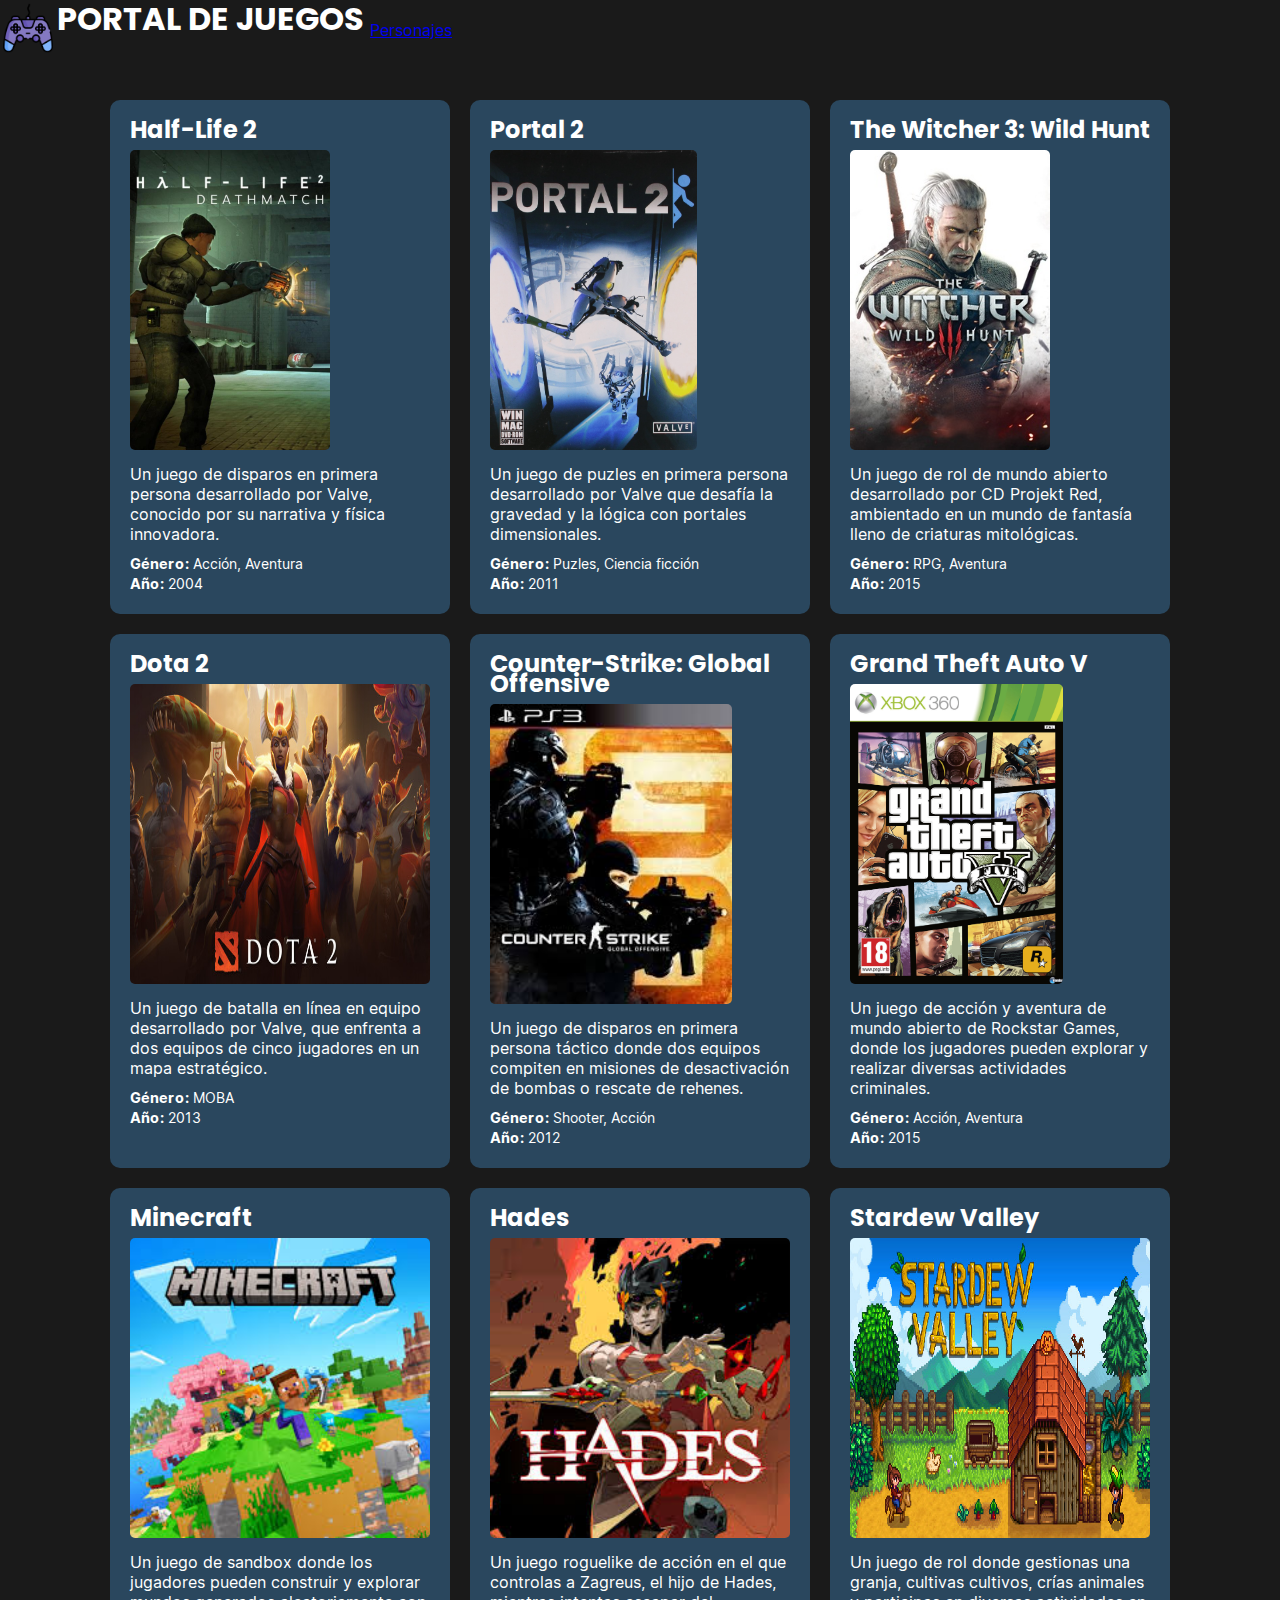
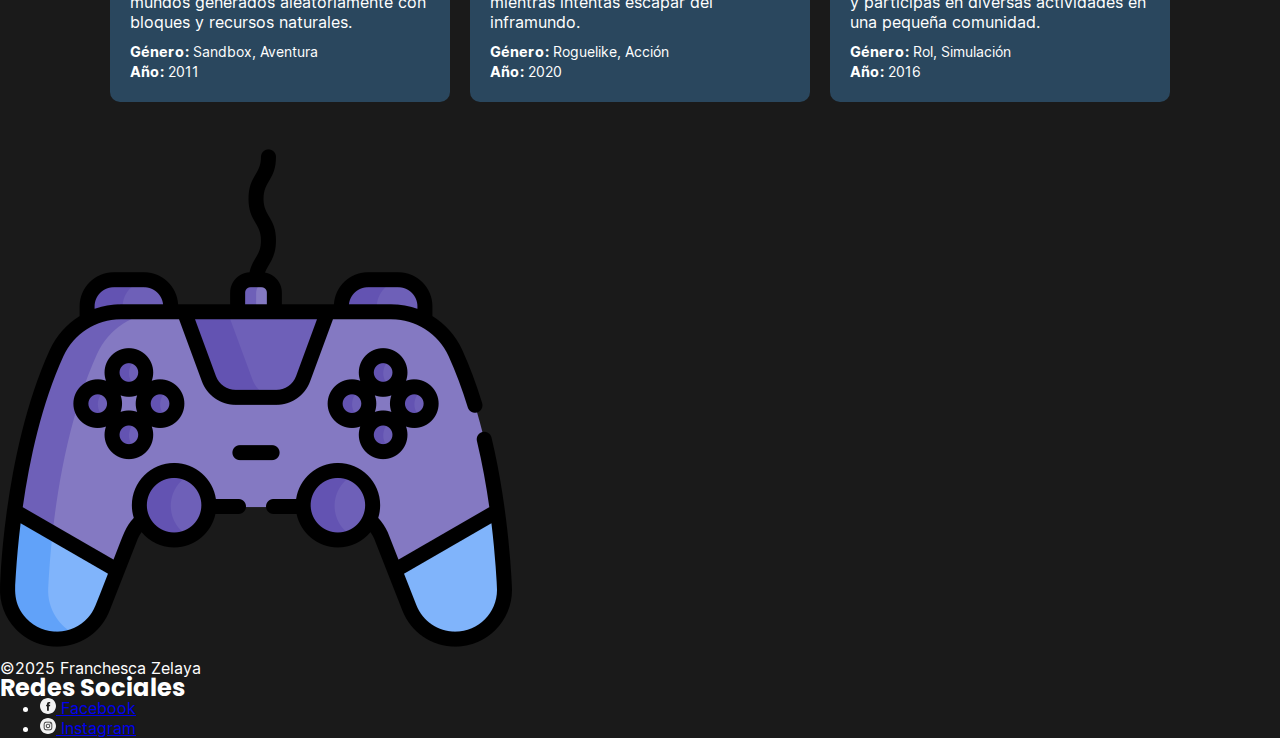
<file: html/juegos.html>
<!DOCTYPE html>
<html lang="es">
  <head>
    <meta charset="UTF-8" />
    <meta name="viewport" content="width=device-width, initial-scale=1.0" />
    <title>PORTAL DE VIDEOJUEGOS</title>
    <meta name="author" content="Franchesca Fatima Zelaya" />
    <meta name="description" content="Página Web sobre Videojuegos" />
    <meta name="keywords" content="proyecto, html, css, steam, videojuegos" />
    <link rel="shortcut icon" href="favicon.ico" />
    <link rel="stylesheet" href="../pages/index.css" />
  </head>
  <body class="page">
    <header class="header" bgcolor="#2a475e" witdh="100%">
      <table class="header__table">
        <tbody>
          <tr>
            <td width="50">
              <a href="/index.html">
                <img src="../images/logo.png" alt="Logo" width="50"
              /></a>
            </td>
            <td>
              <h1>PORTAL DE JUEGOS</h1>
            </td>
            <td align="right">
              <nav>
                <table>
                  <tbody>
                    <tr>
                      <td >
                        <a class="header__nav-item" href="./personajes.html">Personajes</a>
                      </td>
                    </tr>
                  </tbody>
                </table>
              </nav>
            </td>
          </tr>
        </tbody>
      </table>
    </header>
    <section class="cards">
      <div class="card">
        <h2 class="card__title">Half-Life 2</h2>
        <img
          class="card_image"
          src="../images/half-life2.jpg"
          alt="Half-Life 2"
        />
        <p class="card__description">
          Un juego de disparos en primera persona desarrollado por Valve,
          conocido por su narrativa y física innovadora.
        </p>
        <div class="card__list">
          <p class="card__gender"><strong>Género:</strong> Acción, Aventura</p>
          <p class="card__year"><strong>Año:</strong> 2004</p>
        </div>
      </div>

      <div class="card">
        <h2 class="card__title">Portal 2</h2>
        <img class="card_image" src="../images/portal2.jpg" alt="Portal 2" />
        <p class="card__description">
          Un juego de puzles en primera persona desarrollado por Valve que
          desafía la gravedad y la lógica con portales dimensionales.
        </p>
        <div class="card__list">
          <p class="card__gender">
            <strong>Género:</strong> Puzles, Ciencia ficción
          </p>
          <p class="card__year"><strong>Año:</strong> 2011</p>
        </div>
      </div>

      <div class="card">
        <h2 class="card__title">The Witcher 3: Wild Hunt</h2>
        <img
          class="card_image"
          src="../images/TheWitcher3.jpg"
          alt="The Witcher 3: Wild Hunt"
        />
        <p class="card__description">
          Un juego de rol de mundo abierto desarrollado por CD Projekt Red,
          ambientado en un mundo de fantasía lleno de criaturas mitológicas.
        </p>
        <div class="card__list">
          <p class="card__gender"><strong>Género:</strong> RPG, Aventura</p>
          <p class="card__year"><strong>Año:</strong> 2015</p>
        </div>
      </div>

      <div class="card">
        <h2 class="card__title">Dota 2</h2>
        <img class="card_image" src="../images/dota2.jpg" alt="Dota 2" />
        <p class="card__description">
          Un juego de batalla en línea en equipo desarrollado por Valve, que
          enfrenta a dos equipos de cinco jugadores en un mapa estratégico.
        </p>
        <div class="card__list">
          <p class="card__gender"><strong>Género:</strong> MOBA</p>
          <p class="card__year"><strong>Año:</strong> 2013</p>
        </div>
      </div>

      <div class="card">
        <h2 class="card__title">Counter-Strike: Global Offensive</h2>
        <img
          class="card_image"
          src="../images/counter.jpg"
          alt="Counter-Strike: Global Offensive"
        />
        <p class="card__description">
          Un juego de disparos en primera persona táctico donde dos equipos
          compiten en misiones de desactivación de bombas o rescate de rehenes.
        </p>
        <div class="card__list">
          <p class="card__gender"><strong>Género:</strong> Shooter, Acción</p>
          <p class="card__year"><strong>Año:</strong> 2012</p>
        </div>
      </div>

      <div class="card">
        <h2 class="card__title">Grand Theft Auto V</h2>
        <img
          class="card_image"
          src="/images/gta.jpg"
          alt="Grand Theft Auto V"
        />
        <p class="card__description">
          Un juego de acción y aventura de mundo abierto de Rockstar Games,
          donde los jugadores pueden explorar y realizar diversas actividades
          criminales.
        </p>
        <div class="card__list">
          <p class="card__gender"><strong>Género:</strong> Acción, Aventura</p>
          <p class="card__year"><strong>Año:</strong> 2015</p>
        </div>
      </div>

      <div class="card">
        <h2 class="card__title">Minecraft</h2>
        <img class="card_image" src="../images/minecraft.jpg" alt="Minecraft" />
        <p class="card__description">
          Un juego de sandbox donde los jugadores pueden construir y explorar
          mundos generados aleatoriamente con bloques y recursos naturales.
        </p>
        <div class="card__list">
          <p class="card__gender"><strong>Género:</strong> Sandbox, Aventura</p>
          <p class="card__year"><strong>Año:</strong> 2011</p>
        </div>
      </div>

      <div class="card">
        <h2 class="card__title">Hades</h2>
        <img class="card_image" src="../images/hades.jpg" alt="Hades" />
        <p class="card__description">
          Un juego roguelike de acción en el que controlas a Zagreus, el hijo de
          Hades, mientras intentas escapar del inframundo.
        </p>
        <div class="card__list">
          <p class="card__gender"><strong>Género:</strong> Roguelike, Acción</p>
          <p class="card__year"><strong>Año:</strong> 2020</p>
        </div>
      </div>

      <div class="card">
        <h2 class="card__title">Stardew Valley</h2>
        <img
          class="card_image"
          src="../images/stardew-valley.jpg"
          alt="Stardew Valley"
        />
        <p class="card__description">
          Un juego de rol donde gestionas una granja, cultivas cultivos, crías
          animales y participas en diversas actividades en una pequeña
          comunidad.
        </p>
        <div class="card__list">
          <p class="card__gender"><strong>Género:</strong> Rol, Simulación</p>
          <p class="card__year"><strong>Año:</strong> 2016</p>
        </div>
      </div>
    </section>
    <section>
      <form></form>
    </section>
    <footer class="footer" id="contactos">
      <div class="footer__content">
        <div class="footer__column">
          <img class="footer__logo" src="../images/logo.png" alt="Logo Steam" />
          <p class="footer__copyright">&copy;2025 Franchesca Zelaya</p>
        </div>
        <div class="footer__social">
          <h2 class="footer__social-heading">Redes Sociales</h2>
          <ul class="footer__list">
            <li class="footer__list-item">
              <a
                class="footer__social-link"
                href="#facebook_icon"
                id="link-facebook_icon"
              >
                <img
                  class="footer__social-icon"
                  src="../images/facebook_white.svg"
                  alt="facebook_icon"
                />
                Facebook
              </a>
            </li>
            <li class="footer__list-item">
              <a
                class="footer__social-link"
                href="#instagram_icon"
                id="link-instagram_icon"
              >
                <img
                  class="footer__social-icon"
                  src="../images/instagram_white.svg"
                  alt="instagram_icon"
                />
                Instagram
              </a>
            </li>
          </ul>
        </div>
      </div>
    </footer>
  </body>
</html>
</file>
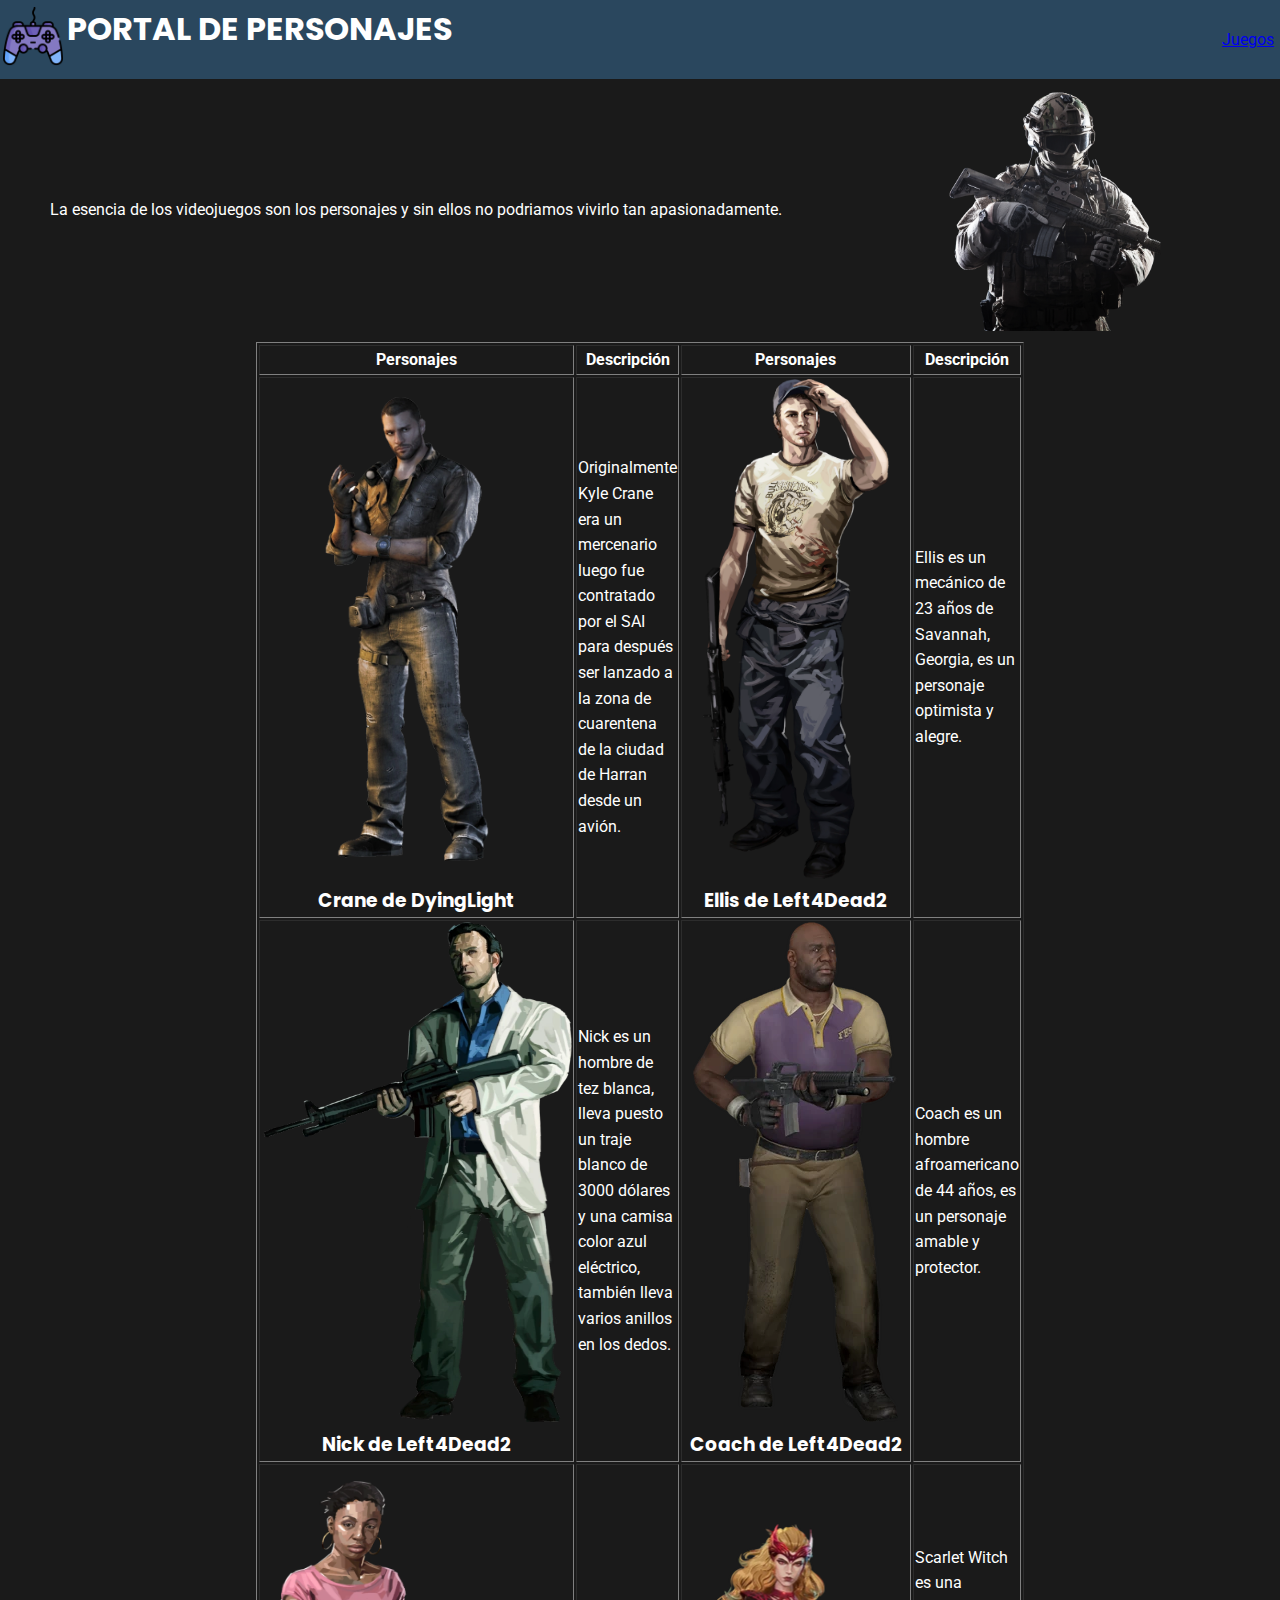
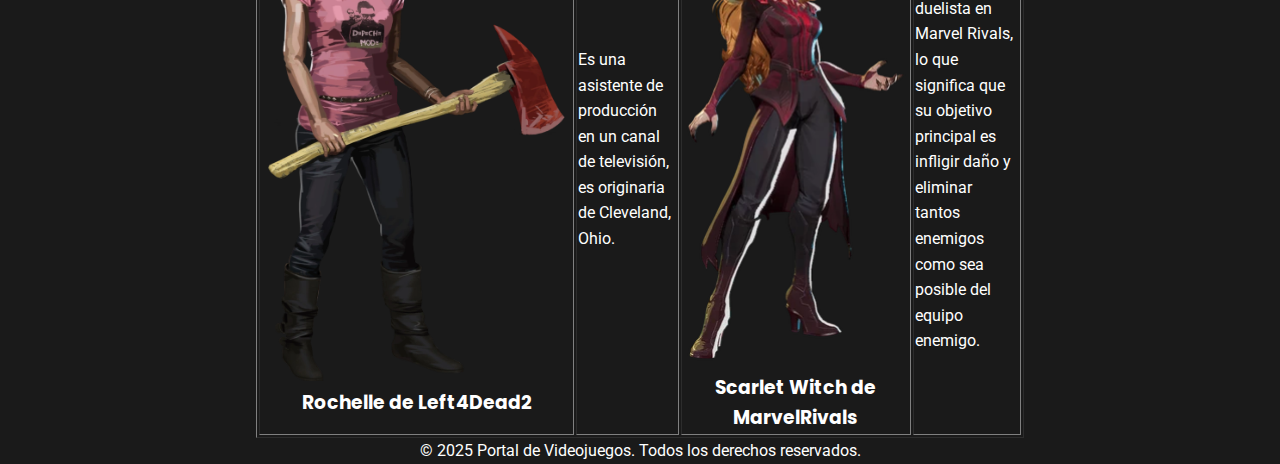
<file: html/personajes.html>
<!DOCTYPE html>
<html lang="es">
  <head>
    <meta charset="UTF-8" />
    <meta name="viewport" content="width=device-width, initial-scale=1.0" />
    <title>PORTAL DE VIDEOJUEGOS</title>
    <meta name="author" content="Franchesca Fatima Zelaya" />
    <meta name="description" content="Página Web sobre Videojuegos" />
    <meta name="keywords" content="proyecto, html, css, steam, videojuegos" />
    <link rel="stylesheet" href="../pages/index.css" />
  </head>
  <body>
    <!--Encabezado principal-->
    <header>
      <table width="100%" bgcolor="#2a475e">
        <tbody>
          <tr>
            <td width="50">
              <a href="../index.html">
                <img width="60" src="../images/logo.png" />
              </a>
            </td>
            <td>
              <h1>PORTAL DE PERSONAJES</h1>
            </td>
            <td align="right">
              <nav>
                <table>
                  <tbody>
                    <tr>
                      <td><a class="header__nav-item" href="./juegos.html">Juegos</a></td>
                    </tr>
                  </tbody>
                </table>
              </nav>
            </td>
          </tr>
        </tbody>
      </table>
    </header>
    <main id="contenedor" align="center">
      <center>
        <table width="100%">
          <tbody>
            <tr>
              <td width="65%" align="center">
                La esencia de los videojuegos son los personajes y sin ellos no
                podriamos vivirlo tan apasionadamente.
              </td>
              <td width="35%">
                <img
                  src="../images/personajes_portada.png"
                  alt="Portal"
                  width="100%"
                />
              </td>
            </tr>
          </tbody>
        </table>
      </center>
      <center>
        <table border="1" width="50%">
          <thead>
            <tr>
              <th>Personajes</th>
              <th>Descripción</th>
              <th>Personajes</th>
              <th>Descripción</th>
            </tr>
          </thead>
          <tbody>
            <tr>
              <td><center><img src="../images/crane_personaje.webp" height="500px"><h3>Crane de DyingLight</h3></center></td>
              <td><p>Originalmente Kyle Crane era un mercenario luego fue contratado por el SAI para después ser 
                lanzado a la zona de cuarentena de la ciudad de Harran desde un avión.</p></td>
              <td><center><img src="../images/Ellis_personake.webp" height="500px"><h3>Ellis de Left4Dead2</h3></center></td>
              <td><p>Ellis es un mecánico de 23 años de Savannah, Georgia, es un personaje optimista y alegre.</p></td>
            </tr>
            <tr>
              <td><center><img src="../images/Nick_personaje.webp" height="500px"><h3>Nick de Left4Dead2</h3></center></td>
              <td><p>Nick es un hombre de tez blanca, lleva puesto un traje blanco de 3000 dólares 
                y una camisa color azul eléctrico, también lleva varios anillos en los dedos.</p></td>
              <td><center><img src="../images/Coach_personaje.webp" height="500px"><h3>Coach de Left4Dead2</h3></center></td>
              <td><p>Coach es un hombre afroamericano de 44 años, es un personaje amable y protector.</p></td>
            </tr>
            <tr>
              <td><center><img src="../images/Rochelle_personaje.webp" height="500px"><h3>Rochelle de Left4Dead2</h3></center>
              </td>
              <td><p>Es una asistente de producción en un canal de televisión, es originaria de Cleveland, Ohio.</p></td>
              <td><center><img src="../images/scarlet-witch-from-marvel-rivals.webp" height="500px"><h3>Scarlet Witch de MarvelRivals</h3></center></td>
              <td><p>Scarlet Witch es una duelista en Marvel Rivals, lo que significa que su objetivo principal es infligir daño y eliminar tantos enemigos como sea posible del equipo enemigo.</p></td>
            </tr>
          </tbody>
        </table>
      </center>  
    </main>
    <footer align="center">
      <p>
        &copy; 2025 Portal de Videojuegos. Todos los derechos reservados.
      </p>
    </footer>  
  </body>
</html>
</file>
<file: pages/index.css>
@import url("../vendor/normalize.css");
@import url("../fonts/inter.css");
@import url("https://fonts.googleapis.com/css2?family=Poppins:wght@400;700&family=Roboto:wght@400;700&display=swap");
@import url("../blocks/nav.css");
@import url("../blocks/header.css");
@import url("../blocks/portada.css");
@import url("../blocks/trailers.css");
@import url("../blocks/contact.css");
@import url("../blocks/cards.css");
@import url("../blocks/about.css");
@import url("../blocks/page.css");

* {
  margin: 0;
}

body {
  background-color: #1a1a1a; /* Fondo principal */
  color: #ffffff; /* Texto principal */
  font-family: "Roboto", sans-serif; /* Fuente secundaria para textos */
  margin: 0;
  padding: 0;
  line-height: 1.6;
}
</file>
